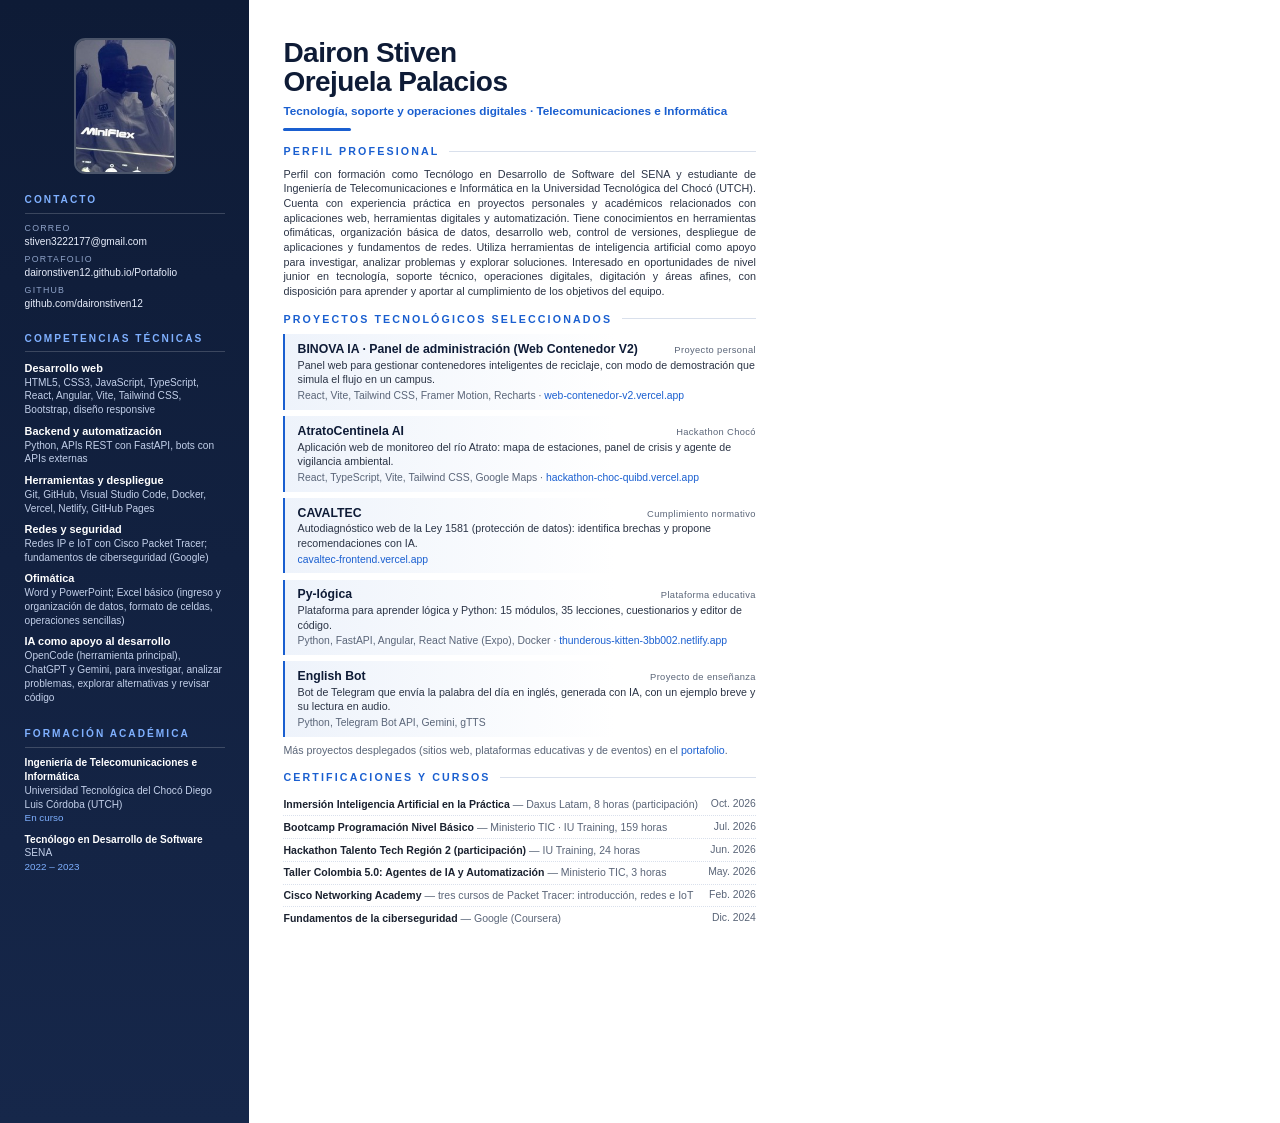
<file: scripts/cv-source.html>
<!doctype html>
<html lang="es"><head><meta charset="utf-8">
<title>Hoja de vida - Dairon Stiven Orejuela Palacios</title>
<style>
@page{size:A4;margin:0}
*{box-sizing:border-box;margin:0;padding:0}
:root{--navy:#0e1b36;--navy2:#16274a;--blue:#1a5fd0;--ink:#1b2230;--mut:#5a6578;--line:#d9e0ec;--soft:#eef3fb}
html,body{width:210mm;height:297mm}
body{font-family:'Inter','Segoe UI','Helvetica Neue',Arial,sans-serif;color:var(--ink);font-size:8.1pt;line-height:1.36;-webkit-print-color-adjust:exact;print-color-adjust:exact;display:grid;grid-template-columns:66mm 1fr}
a{color:inherit;text-decoration:none}
aside{background:linear-gradient(180deg,var(--navy),var(--navy2));color:#e8eefc;padding:10mm 6.5mm 8mm;display:flex;flex-direction:column;gap:4.2mm}
.photo{width:27mm;height:36mm;border-radius:3mm;overflow:hidden;border:.6mm solid rgba(255,255,255,.25);margin:0 auto 1mm}
.photo img{width:100%;height:100%;object-fit:cover;display:block}
aside h2{font-size:7.6pt;letter-spacing:.2em;text-transform:uppercase;color:#7fb0ff;font-weight:700;padding-bottom:1.6mm;border-bottom:.25mm solid rgba(255,255,255,.18);margin-bottom:2.2mm}
.contact p{font-size:7.6pt;word-break:break-all;margin-bottom:1.4mm}
.contact small{display:block;font-size:6.6pt;letter-spacing:.14em;text-transform:uppercase;color:#8fa3c8}
.skill{margin-bottom:1.8mm;font-size:7.6pt}
.skill b{display:block;color:#fff;font-size:8.2pt}
.skill span{color:#c3d0ea}
.edu{margin-bottom:2mm;font-size:7.6pt}.edu b{display:block;color:#fff}.edu span{color:#c3d0ea;display:block}.edu em{font-style:normal;color:#7fb0ff;font-size:7.4pt}
main{padding:10mm 10mm 7mm 9mm;display:flex;flex-direction:column;gap:3.4mm}
header h1{font-size:21pt;line-height:1.05;letter-spacing:-.02em;color:var(--navy);font-weight:800}
header p{color:var(--blue);font-weight:600;font-size:8.8pt;margin-top:1.6mm}
.bar{height:.9mm;width:18mm;background:var(--blue);border-radius:1mm;margin:2.4mm 0 0}
main h2{font-size:8pt;letter-spacing:.2em;text-transform:uppercase;color:var(--blue);font-weight:700;display:flex;align-items:center;gap:2.5mm;margin-bottom:2.2mm}
main h2::after{content:'';flex:1;height:.25mm;background:var(--line)}
.prof{text-align:justify;color:#2b3446}
.proj{padding:1.8mm 0 1.8mm 3.2mm;border-left:.7mm solid var(--blue);margin-bottom:1.6mm;background:linear-gradient(90deg,var(--soft),transparent 70%)}
.proj .top{display:flex;justify-content:space-between;gap:3mm;align-items:baseline}
.proj b{color:var(--navy);font-size:9.2pt}
.proj .tag{font-size:7pt;color:var(--mut);letter-spacing:.04em;white-space:nowrap}
.proj p{color:#2b3446;font-size:8pt}
.proj .meta{font-size:7.8pt;color:var(--mut);margin-top:.6mm}
.proj .meta a{color:var(--blue)}
.cert{display:grid;grid-template-columns:1fr auto;gap:3mm;padding:1mm 0;border-bottom:.2mm dotted var(--line);font-size:7.9pt}
.cert:last-child{border:0}.cert i{font-style:normal;color:var(--mut);font-size:7.8pt}.cert span{color:var(--mut)}
.more{font-size:8pt;color:var(--mut)}.more a{color:var(--blue)}
</style></head><body>
<aside>
  <div class="photo"><img src="cv-foto.png" alt=""></div>
  <section class="contact"><h2>Contacto</h2>
    <p><small>Correo</small>stiven3222177@gmail.com</p>
    <p><small>Portafolio</small>daironstiven12.github.io/Portafolio</p>
    <p><small>GitHub</small>github.com/daironstiven12</p></section>
  <section><h2>Competencias técnicas</h2>
    <div class="skill"><b>Desarrollo web</b><span>HTML5, CSS3, JavaScript, TypeScript, React, Angular, Vite, Tailwind CSS, Bootstrap, diseño responsive</span></div>
    <div class="skill"><b>Backend y automatización</b><span>Python, APIs REST con FastAPI, bots con APIs externas</span></div>
    <div class="skill"><b>Herramientas y despliegue</b><span>Git, GitHub, Visual Studio Code, Docker, Vercel, Netlify, GitHub Pages</span></div>
    <div class="skill"><b>Redes y seguridad</b><span>Redes IP e IoT con Cisco Packet Tracer; fundamentos de ciberseguridad (Google)</span></div>
    <div class="skill"><b>Ofimática</b><span>Word y PowerPoint; Excel básico (ingreso y organización de datos, formato de celdas, operaciones sencillas)</span></div>
    <div class="skill"><b>IA como apoyo al desarrollo</b><span>OpenCode (herramienta principal), ChatGPT y Gemini, para investigar, analizar problemas, explorar alternativas y revisar código</span></div></section>
  <section><h2>Formación académica</h2>
    <div class="edu"><b>Ingeniería de Telecomunicaciones e Informática</b><span>Universidad Tecnológica del Chocó Diego Luis Córdoba (UTCH)</span><em>En curso</em></div>
    <div class="edu"><b>Tecnólogo en Desarrollo de Software</b><span>SENA</span><em>2022 – 2023</em></div></section>
</aside>
<main>
  <header><h1>Dairon Stiven<br>Orejuela Palacios</h1>
    <p>Tecnología, soporte y operaciones digitales · Telecomunicaciones e Informática</p><div class="bar"></div></header>
  <section><h2>Perfil profesional</h2>
    <p class="prof">Perfil con formación como Tecnólogo en Desarrollo de Software del SENA y estudiante de Ingeniería de Telecomunicaciones e Informática en la Universidad Tecnológica del Chocó (UTCH). Cuenta con experiencia práctica en proyectos personales y académicos relacionados con aplicaciones web, herramientas digitales y automatización. Tiene conocimientos en herramientas ofimáticas, organización básica de datos, desarrollo web, control de versiones, despliegue de aplicaciones y fundamentos de redes. Utiliza herramientas de inteligencia artificial como apoyo para investigar, analizar problemas y explorar soluciones. Interesado en oportunidades de nivel junior en tecnología, soporte técnico, operaciones digitales, digitación y áreas afines, con disposición para aprender y aportar al cumplimiento de los objetivos del equipo.</p></section>
  <section><h2>Proyectos tecnológicos seleccionados</h2>
    <div class="proj"><div class="top"><b>BINOVA IA · Panel de administración (Web Contenedor V2)</b><span class="tag">Proyecto personal</span></div><p>Panel web para gestionar contenedores inteligentes de reciclaje, con modo de demostración que simula el flujo en un campus.</p><div class="meta">React, Vite, Tailwind CSS, Framer Motion, Recharts · <a href="https://web-contenedor-v2.vercel.app">web-contenedor-v2.vercel.app</a></div></div>
    <div class="proj"><div class="top"><b>AtratoCentinela AI</b><span class="tag">Hackathon Chocó</span></div><p>Aplicación web de monitoreo del río Atrato: mapa de estaciones, panel de crisis y agente de vigilancia ambiental.</p><div class="meta">React, TypeScript, Vite, Tailwind CSS, Google Maps · <a href="https://hackathon-choc-quibd.vercel.app">hackathon-choc-quibd.vercel.app</a></div></div>
    <div class="proj"><div class="top"><b>CAVALTEC</b><span class="tag">Cumplimiento normativo</span></div><p>Autodiagnóstico web de la Ley 1581 (protección de datos): identifica brechas y propone recomendaciones con IA.</p><div class="meta"><a href="https://cavaltec-frontend.vercel.app">cavaltec-frontend.vercel.app</a></div></div>
    <div class="proj"><div class="top"><b>Py-lógica</b><span class="tag">Plataforma educativa</span></div><p>Plataforma para aprender lógica y Python: 15 módulos, 35 lecciones, cuestionarios y editor de código.</p><div class="meta">Python, FastAPI, Angular, React Native (Expo), Docker · <a href="https://thunderous-kitten-3bb002.netlify.app">thunderous-kitten-3bb002.netlify.app</a></div></div>
    <div class="proj"><div class="top"><b>English Bot</b><span class="tag">Proyecto de enseñanza</span></div><p>Bot de Telegram que envía la palabra del día en inglés, generada con IA, con un ejemplo breve y su lectura en audio.</p><div class="meta">Python, Telegram Bot API, Gemini, gTTS</div></div>
    <p class="more">Más proyectos desplegados (sitios web, plataformas educativas y de eventos) en el <a href="https://daironstiven12.github.io/Portafolio">portafolio</a>.</p></section>
  <section><h2>Certificaciones y cursos</h2>
    <div class="cert"><div><b>Inmersión Inteligencia Artificial en la Práctica</b> <span>— Daxus Latam, 8 horas (participación)</span></div><i>Oct. 2026</i></div>
    <div class="cert"><div><b>Bootcamp Programación Nivel Básico</b> <span>— Ministerio TIC · IU Training, 159 horas</span></div><i>Jul. 2026</i></div>
    <div class="cert"><div><b>Hackathon Talento Tech Región 2 (participación)</b> <span>— IU Training, 24 horas</span></div><i>Jun. 2026</i></div>
    <div class="cert"><div><b>Taller Colombia 5.0: Agentes de IA y Automatización</b> <span>— Ministerio TIC, 3 horas</span></div><i>May. 2026</i></div>
    <div class="cert"><div><b>Cisco Networking Academy</b> <span>— tres cursos de Packet Tracer: introducción, redes e IoT</span></div><i>Feb. 2026</i></div>
    <div class="cert"><div><b>Fundamentos de la ciberseguridad</b> <span>— Google (Coursera)</span></div><i>Dic. 2024</i></div></section>
</main></body></html>
</file>
